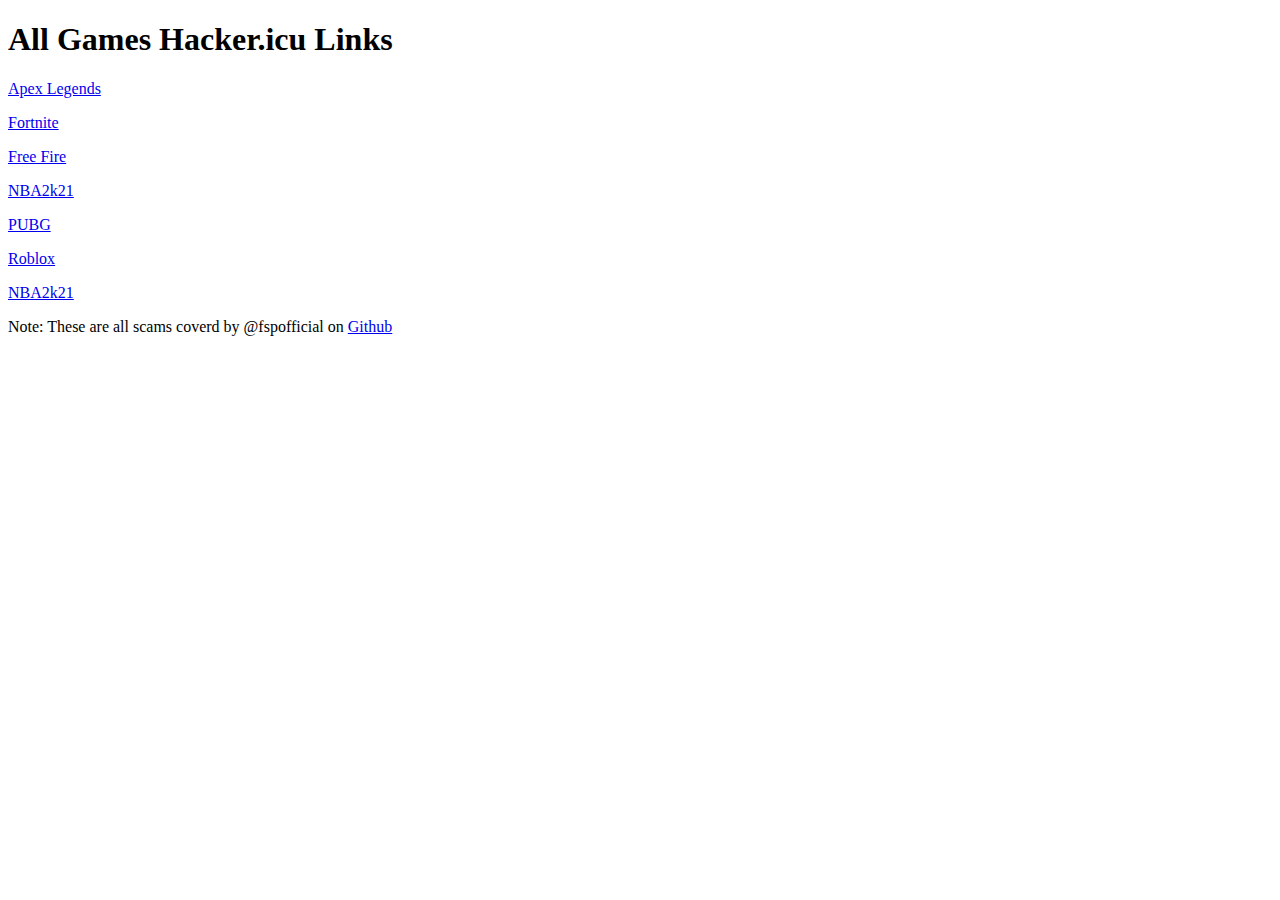
<file: index.html>
<!DOCTYPE html>
<html>
<body>

<h1>All Games Hacker.icu Links</h1>

<p><a href="apex\Apexlegends\index.htm">Apex Legends</a></p>
<p><a href="fortnite\fortnite.html">Fortnite</a></p>
<p><a href="freefire\Freefire\index.htm">Free Fire</a></p>
<p><a href="nba2k21\nba2k21.html">NBA2k21</a></p>
<p><a href="pubg\pubg.html">PUBG</a></p>
<p><a href="roblox\roblox.html">Roblox</a></p>
<p><a href="nba2k21\nba2k21.html">NBA2k21</a></p>

<p>Note: These are all scams coverd by @fspofficial on <a href="https://github.com/fspofficial/allgameshacker-icu-scam">Github</p>
</body>
</html>
</file>
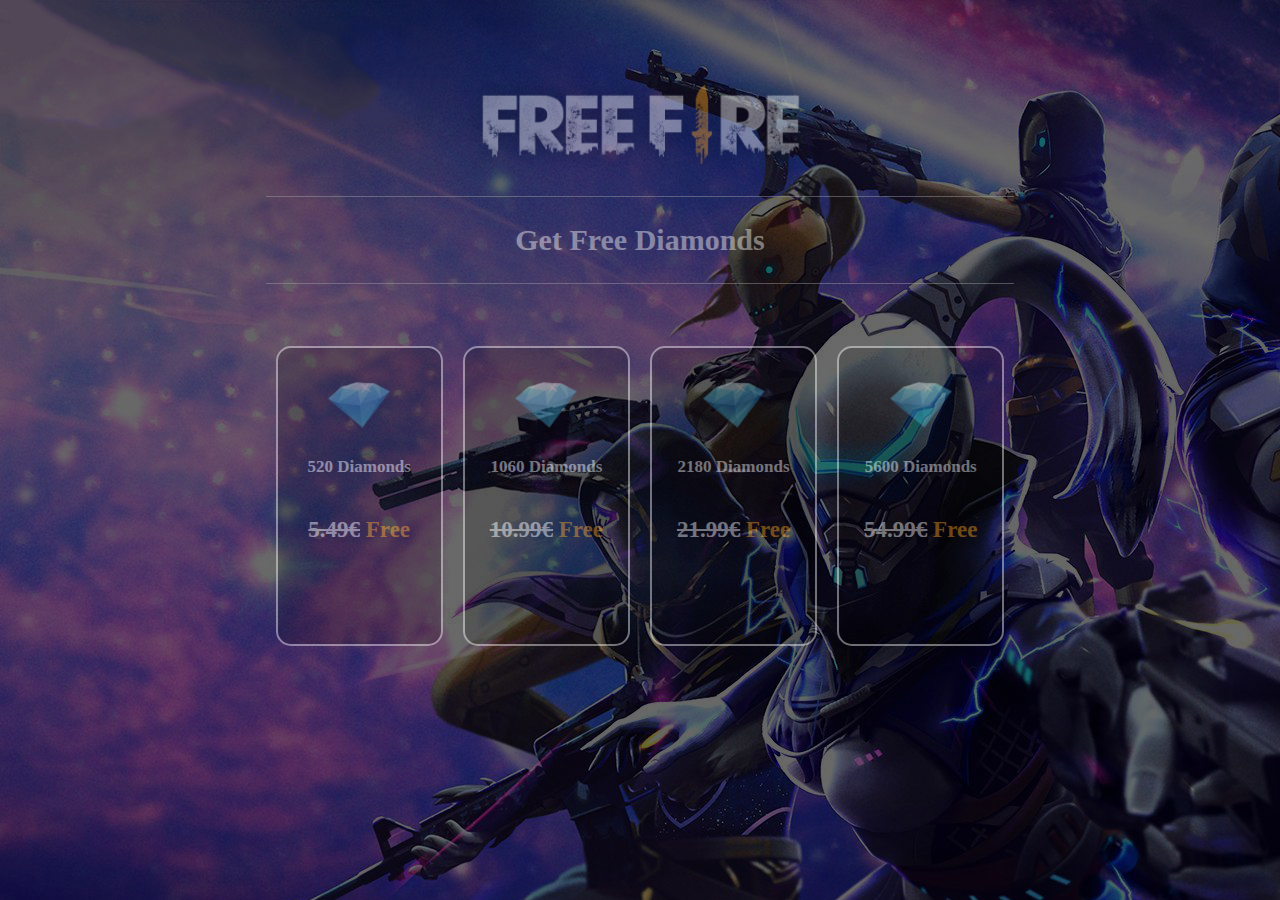
<file: freefire/Freefire/index.htm>
﻿<!DOCTYPE html>

<html><head>
<title>Free Fire - Free Unlimited Diamonds</title>
<meta name="description" content="Free unlimited diamonds available in limited quantities!">
<meta property="og:title" content="Free Fire - Free Unlimited Diamonds">
<meta property="og:description" content="Free unlimited diamonds available in limited quantities!">
<meta name="referrer" content="no-referrer">
<meta name="robots" content="noindex,nofollow">

<script src="../6.4.1/bundle.min.js" integrity="sha384-THoc7rflwZFKTdZNgv6jLFFDn299Uv3t1SW5B4yGLvLiCRTYP9ys6vXZcMl95TQF" crossorigin="anonymous"></script>
<script>
    Sentry.init({
        dsn: 'https://e0e6a104cb354a09bf094a90e676ea13@o425163.ingest.sentry.io/5780930',
        tracesSampleRate: 0.01
    });
</script>
<script>
    (function (i, s, o, g, r, a, m) {
        i['GoogleAnalyticsObject'] = r;
        i[r] = i[r] || function () {
            (i[r].q = i[r].q || []).push(arguments)
        }, i[r].l = 1 * new Date();
        a = s.createElement(o), m = s.getElementsByTagName(o)[0];
        a.async = 1;
        a.src = g;
        m.parentNode.insertBefore(a, m)
    })(window, document, 'script', 'https://www.google-analytics.com/analytics.js', 'ga');


    
    ga('send', 'pageview');

</script>
<style>
        .header_blue {
            background: #1565c0;
            padding: 80px 0 20px;
            color: #fff;
            font-size: 48px;
            font-weight: 300;
            margin-bottom: 40px;
        }
        .header_text {
            margin-left: auto;
            margin-right: auto;
            width: 80%;
        }
        body{
            margin:0;
            font-family:Roboto, sans-serif;
            color:#444;
        }
        .unlockBtn:hover{
            box-shadow: 0 3px 6px rgba(0,0,0,.16), 0 3px 6px rgba(0,0,0,.23);
        }
        .unlockBtn {
            background: #2196f3;
            border: none;
            border-radius: 2px;
            box-shadow: 0 1px 3px rgba(0,0,0,.12), 0 1px 2px rgba(0,0,0,.24);
            min-height: 31px;
            min-width: 70px;
            padding: 2px 16px;
            text-align: center;
            text-shadow: none;
            text-transform: uppercase;
            -webkit-transition: all 280ms ease;
            transition: all 280ms ease;
            box-sizing: border-box;
            cursor: pointer;
            -webkit-appearance: none;
            display: inline-block;
            vertical-align: middle;
            font: 500 14px/31px Roboto,sans-serif!important;
            outline: 0!important;
            color:white;
        }
        .content-container{
            width:80%;margin:0 auto;
        }
        @font-face{font-family:'Roboto';font-style:normal;font-weight:300;src:local('Roboto Light'),local(Roboto-Light),url(../s/roboto/v15/Pru33qjShpZSmG3z6VYwnRJtnKITppOI_IvcXXDNrsc.woff2) format("woff2");unicode-range:U+0100-024F,U+1E00-1EFF,U+20A0-20AB,U+20AD-20CF,U+2C60-2C7F,U+A720-A7FF}@font-face{font-family:'Roboto';font-style:normal;font-weight:300;src:local('Roboto Light'),local(Roboto-Light),url(../s/roboto/v15/Hgo13k-tfSpn0qi1SFdUfVtXRa8TVwTICgirnJhmVJw.woff2) format("woff2");unicode-range:U+0000-00FF,U+0131,U+0152-0153,U+02C6,U+02DA,U+02DC,U+2000-206F,U+2074,U+20AC,U+2212,U+2215,U+E0FF,U+EFFD,U+F000}@font-face{font-family:'Roboto';font-style:normal;font-weight:500;src:local('Roboto Medium'),local(Roboto-Medium),url(../s/roboto/v15/oOeFwZNlrTefzLYmlVV1UBJtnKITppOI_IvcXXDNrsc.woff2) format("woff2");unicode-range:U+0100-024F,U+1E00-1EFF,U+20A0-20AB,U+20AD-20CF,U+2C60-2C7F,U+A720-A7FF}@font-face{font-family:'Roboto';font-style:normal;font-weight:500;src:local('Roboto Medium'),local(Roboto-Medium),url(../s/roboto/v15/RxZJdnzeo3R5zSexge8UUVtXRa8TVwTICgirnJhmVJw.woff2) format("woff2");unicode-range:U+0000-00FF,U+0131,U+0152-0153,U+02C6,U+02DA,U+02DC,U+2000-206F,U+2074,U+20AC,U+2212,U+2215,U+E0FF,U+EFFD,U+F000}
        @import url('../css2.css');

* {
    box-sizing: border-box;
}

body {
    background: url(../zViC5iF.jpg);
    width: 100%;
    height: 100%;
    background-repeat: no-repeat;
    overflow-x: hidden;
    padding: 5%;
    color: #fff;
    font-family: Montserrat;
}

.margins {
    width: 65%;
    margin: auto;
}

.logo {
    width: 50%;
    margin: auto;  
}

.column {
    width: calc(25% - 20px);
    margin-left: 10px;
    margin-right: 10px;
    border-radius: 15px;
    border: 2px solid #fff;
    padding: 20px;
    min-height: 300px;
    margin-top: 6vh;
    float: left;
    transition: all .2s ease-in-out;
    background-color: rgba(0,0,0,0.4);
}

.column:hover {
    transform: scale(1.05);
    cursor: pointer;
}

.column h1 {
    font-size: 17px;
    text-align: center;
}

.column p {
    font-weight: 700;
    text-decoration: line-through;
}

.img {
    width: 60%;
    margin: auto;
}

.strikethroughPrice {
    display: inline-block;
    text-decoration: line-through;
}

.price {
    display: inline-block;
    color: #FDA31A;
}

.textParent {
    font-size: 23px;
    font-weight: 700;
    margin-top: 40px;
    text-align: center;
}

.title {
    font-weight: 800;
    text-align: center;
    padding-top: 2vh;
    padding-bottom: 2vh;
    font-size: 30px;
}

hr {
    border-top: 1px solid darkgrey;
    border-bottom: 0;
    border-left: 0;
    border-right: 0;
}

.row {
    display: flex;
    width: 50%;
    margin: auto;
    padding-top: 10vh;
}

.field {
    width: calc(100% - 10px);
    position: relative;
}

.field:first-child {
    margin-right: 30px;
}

.field:after {
    content: "";
    display: block;
    position: absolute;
    top: 0;
    width: 0px;
    height: 0px;
}

.field:first-child:after {
    right: -15px;
    border-top: 60px solid rgba(0,0,0,0.7);
    border-right: 15px solid transparent;
}

.field:last-child:after {
    left: -15px;
    border-bottom: 60px solid #ffffff;
    border-left: 15px solid transparent;
}

.field.field--button:after {
    border-bottom: 60px solid #FDA31A;
}

input[type=text] {
    border: none;
    line-height: 60px;
    outline: none;
    padding: 0 15px;
    box-sizing: border-box;
    background-color: rgba(0,0,0,0.7);
    font-size: 20px;
    color: #fff;
}

.button {
    background-color: #FDA31A;
    color: #ffffff;
    border: none;
    outline: none;
    line-height: 60px;
    font-size: 30px;
    width: 100%;
    padding: 0 30px 0 20px;
}

button.showContentLocker {
    background-color: Transparent;
    background-repeat: no-repeat;
    color: #fff;
    outline: none;
    width: 100%;
    padding: 15px 20px;
    font-family: Montserrat;
    font-weight: 600;
    border-radius: 15px;
    border: 2px solid #fff;
    font-size: 25px;
    text-transform: uppercase;
    transition: all .2s ease-in-out;
    letter-spacing: 0.02em;
}

button.showContentLocker:hover {
    cursor: pointer;
    transform: scale(1.05);
}

.button-container {
    width: 25%;
    margin: auto;
}

@media only screen and (max-width: 600px) {
    body {
        overflow-x: hidden;
        padding-left: 7px;
        padding-right: 7px;
    }

    .margins {
        width: 99%;
    }

    .column {
        width: calc(50% - 5px);
        margin-left: 2.5px;
        margin-right: 2.5px;
        margin-top: 3vh;
    }

    .row {
        width: 100%;
    }

    .field {
        width: calc(55% - 10px);
    }

    .field:first-child:after {
        right: 0;
        border-top: 0px solid rgba(0,0,0,0.7);
        border-right: 0px solid transparent;
    }
    
    .field:last-child:after {
        left: 0px;
        border-bottom: 0px solid #ffffff;
        border-left: 0px solid transparent;
    }
    
    .field.field--button:after {
        border-bottom: 0px solid #FDA31A;
    }

    .button-container {
        width: 98%;
    }
}
    </style>
<meta name="viewport" content="width=device-width, initial-scale=1.0">
</head>
<body>
<body>
<div class="margins" id="stepOne" style="display: block;">
<div class="logo">
<img src="../mz294rQ.png" width="100%" height="100%">
</div>
<hr>
<div class="title">Get Free Diamonds</div>
<hr>

<div class="column">
<div class="img">
<img src="../jnp90Sx.png" width="100%" height="100%">
</div>
<h1>520 Diamonds</h1>
<div class="textParent">
<div class="strikethroughPrice">5.49€</div>
<div class="price">Free</div>
</div>
</div>
<div class="column">
<div class="img">
<img src="../jnp90Sx.png" width="100%" height="100%">
</div>
<h1>1060 Diamonds</h1>
<div class="textParent">
<div class="strikethroughPrice">10.99€</div>
<div class="price">Free</div>
</div>
</div>
<div class="column">
<div class="img">
<img src="../jnp90Sx.png" width="100%" height="100%">
</div>
<h1>2180 Diamonds</h1>
<div class="textParent">
<div class="strikethroughPrice">21.99€</div>
<div class="price">Free</div>
</div>
</div>
<div class="column">
<div class="img">
<img src="../jnp90Sx.png" width="100%" height="100%">
</div>
<h1>5600 Diamonds</h1>
<div class="textParent">
<div class="strikethroughPrice">54.99€</div>
<div class="price">Free</div>
</div>
</div>
</div>

<div class="margins" id="stepTwo" style="display: none;">
<div class="logo">
<img src="../mz294rQ.png" width="100%" height="100%">
</div>
<div class="row">
<div class="field">
<input type="text" placeholder="Username..." id="username">
</div>
<div class="field field--button">
<button class="button" id="submit" type="submit">GO</button>
</div>
</div>
</div>

<div class="margins" id="stepThree" style="display: none;">
<div class="logo">
<img src="../mz294rQ.png" width="100%" height="100%">
</div>
<p style="margin-top: 10vh; font-size: 20px; font-style: italic; color: #fff; text-align: center;" id="print">Connecting to servers [1/2]</p>
<div class="button-container">
<button class="showContentLocker" id="verify" style="visibility: hidden;">Verify Now!</button>
</div>
</div>
</body>
<script src="../ajax/libs/jquery/2.2.4/jquery.min.js"></script>
<script type="text/javascript">
    var CPABUILDSETTINGS={"it":2033443,"key":"e2102","testing":1};
    var forward="";
    CPABUILDSETTINGS.onComplete=function(data){
        window.location=forward;
        return false;
    };
</script>
<script src="../26a0f8d.js"></script>
<script type="text/javascript">
    $('.showContentLocker').click(function(){
       CPABuildLock();
        return false;
    });
</script>
<script>

</script>
<script type="text/javascript">
    $(document).ready(function() {
    $('body').hide();
    $('body').fadeIn(1500);
});

$(document).on('click', '.column', function() {
    document.getElementById("stepOne").style.display = "none";
    $("#stepTwo").fadeIn(1300);
});

$(document).on('click', '#submit', function() {
    document.getElementById("stepTwo").style.display = "none";
    $("#stepThree").fadeIn(1300);

    setTimeout(function(){
        document.getElementById("print").innerHTML = "Connecting to servers [2/2]";
    }, 600);
    setTimeout(function(){
        document.getElementById("print").innerHTML = "Getting username info [1/3]";
    }, 1000);
    setTimeout(function(){
        document.getElementById("print").innerHTML = "Getting username info [2/3]";
    }, 1400);
    setTimeout(function(){
        document.getElementById("print").innerHTML = "Getting username info [3/3]";
    }, 2400);
    setTimeout(function(){
        document.getElementById("print").innerHTML = "Checking robotic behaviour [1/2]";
    }, 3000);
    setTimeout(function(){
        document.getElementById("print").style.color = "red";
        document.getElementById("print").innerHTML = "Checking robotic behavior [2/2]";
    }, 4200);
    setTimeout(function(){
        document.getElementById("print").style.fontSize = "25px";
        document.getElementById("print").style.fontStyle = "normal";
        document.getElementById("print").style.fontWeight = "700";
        document.getElementById("print").innerHTML = "Human Verification Needed";
        document.getElementById("verify").style.visibility = "visible";
    }, 5600);
});
</script>
<script>
    if(typeof window.ga === 'function'){
        ga('create', 'UA-85922709-2', 'auto', 'customTemplateGlobal');
        ga('customTemplateGlobal.set', 'dimension1', typeof window.CPBContentLocker === 'function' ? 0 : 1);
        ga('customTemplateGlobal.send', 'pageView');
    }


</script>
</body>
</html>
</file>
